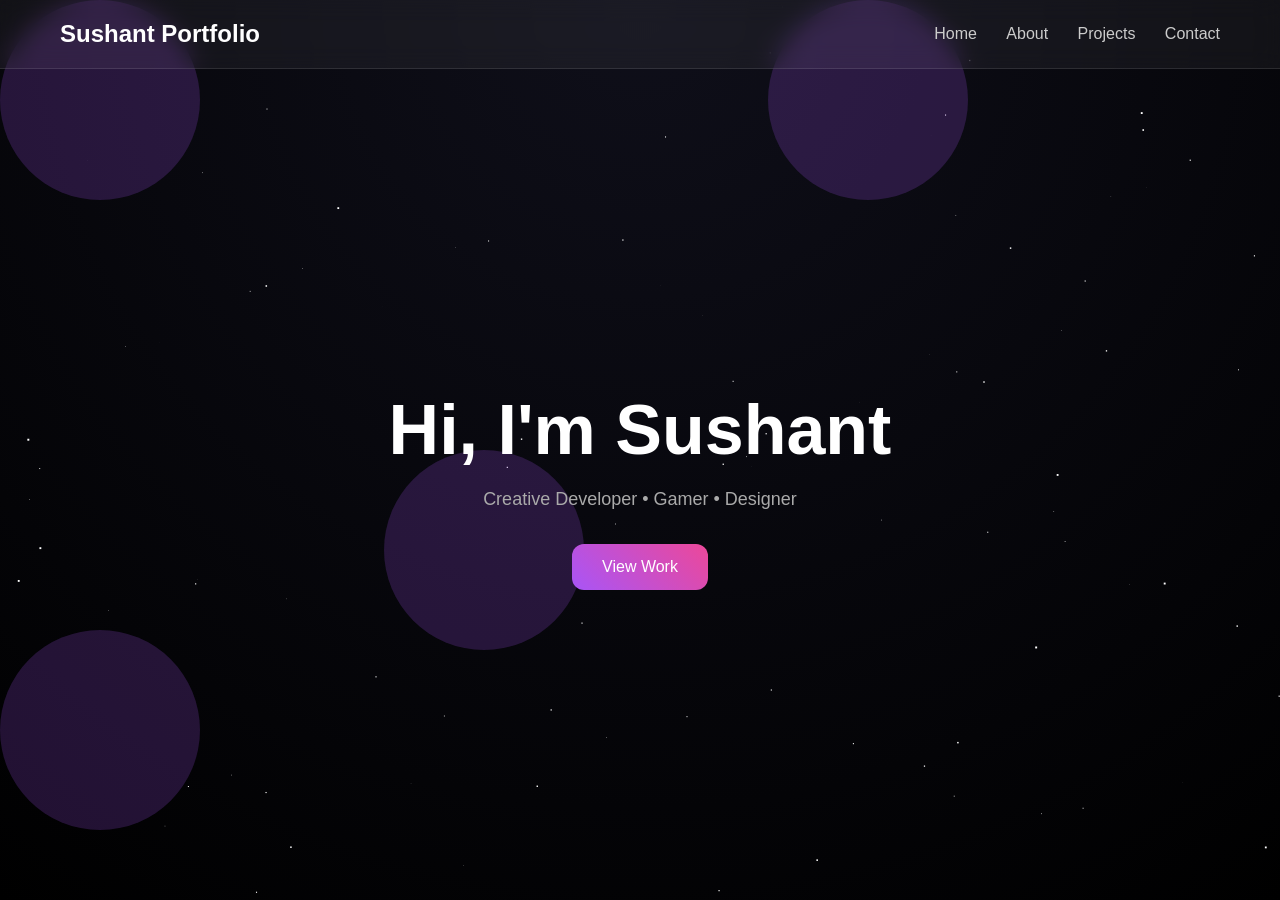
<file: index.html>
<!DOCTYPE html>
<html lang="en">
<head>
    <meta charset="UTF-8">
    <meta name="viewport" content="width=device-width, initial-scale=1.0">
    <title>Sushant - Portfolio</title>
    <link rel="preconnect" href="https://fonts.googleapis.com">
    <link rel="preconnect" href="https://fonts.gstatic.com" crossorigin>
    <link href="https://fonts.googleapis.com/css2?family=Inter:wght@300;400;500;600;700;800&display=swap" rel="stylesheet">
    <link href="style.css" rel="stylesheet">

    <style>
       
    </style>
    <div class="bg-animation">
  <span></span>
  <span></span>
  <span></span>
  <span></span>
</div>
    <canvas id="particles"></canvas>

<nav>
  <h1>Sushant Portfolio</h1>
  <div>
    <a href="index.html">Home</a>
    <a href="about.html">About</a>
    <a href="projects.html">Projects</a>
    <a href="contact.html">Contact</a>
  </div>
</nav>

<section class="hero">
  <h1 class="fade-in">Hi, I'm <span>Sushant</span></h1>
  <p class="fade-in delay">Creative Developer • Gamer • Designer</p>
  <a href="projects.html" class="btn fade-in delay2">View Work</a>
</section>

<script src="script.js"></script>
</body>
</html>
</file>
<file: style.css>
/* RESET */
* {
  margin: 0;
  padding: 0;
  box-sizing: border-box;
  font-family: 'Poppins', sans-serif;
}

body {
  background: radial-gradient(circle at top, #0f0f1a, #000);
  color: white;
  overflow-x: hidden;
}

/* NAVBAR */
nav {
  position: fixed;
  width: 100%;
  top: 0;
  padding: 20px 60px;
  display: flex;
  justify-content: space-between;
  align-items: center;
  background: rgba(255,255,255,0.05);
  backdrop-filter: blur(12px);
  border-bottom: 1px solid rgba(255,255,255,0.1);
  z-index: 1000;
}

nav h1 .gradient-text {
  background: linear-gradient(45deg, #a855f7, #ec4899);
  background-clip: text;
  -webkit-background-clip: text;
  color: transparent;
}

nav a {
  margin-left: 25px;
  text-decoration: none;
  color: #ccc;
  transition: 0.3s;
}

nav a:hover {
  color: white;
}

/* HERO */
.hero {
  height: 100vh;
  display: flex;
  flex-direction: column;
  justify-content: center;
  align-items: center;
  padding-top: 80px;
  text-align: center;
}

.hero h1 {
  font-size: 70px;
  font-weight: bold;
}

.hero span .gradient-text {
  background: linear-gradient(45deg, #a855f7, #ec4899);
  background-clip: text;
  -webkit-background-clip: text;
  color: transparent;
}

.hero p {
  margin-top: 15px;
  color: #aaa;
  font-size: 18px;
}

/* BUTTON */
.btn {
  margin-top: 30px;
  padding: 14px 30px;
  background: linear-gradient(45deg, #a855f7, #ec4899);
  border-radius: 12px;
  text-decoration: none;
  color: white;
  transition: 0.3s;
}

.btn:hover {
  transform: scale(1.1);
  box-shadow: 0 0 20px rgba(168,85,247,0.5);
}

/* CONTAINER */
.container {
  padding: 120px 60px;
  max-width: 1200px;
  margin: auto;
}

/* HEADINGS */
h2 {
  font-size: 40px;
  margin-bottom: 20px;
}

p {
  color: #aaa;
  line-height: 1.6;
}

/* PROJECTS */
.projects {
  display: grid;
  grid-template-columns: repeat(auto-fit, minmax(260px, 1fr));
  gap: 25px;
  margin-top: 40px;
}

.card {
  padding: 25px;
  border-radius: 20px;
  background: rgba(255,255,255,0.05);
  backdrop-filter: blur(12px);
  border: 1px solid rgba(255,255,255,0.1);
  transition: 0.4s;
}

.card:hover {
  transform: translateY(-12px) scale(1.03);
  box-shadow: 0 0 25px rgba(168,85,247,0.3);
}

/* FORM */
form {
  max-width: 500px;
  margin-top: 30px;
}

input, textarea {
  width: 100%;
  margin: 12px 0;
  padding: 14px;
  border-radius: 10px;
  border: none;
  background: rgba(255,255,255,0.05);
  color: white;
}

button {
  margin-top: 10px;
  padding: 14px;
  background: linear-gradient(45deg, #a855f7, #ec4899);
  border: none;
  border-radius: 10px;
  color: white;
  cursor: pointer;
}

/* ANIMATION */
.fade-in {
  opacity: 0;
  transform: translateY(40px);
  animation: fade 1s forwards;
}

.delay { animation-delay: 0.3s; }
.delay2 { animation-delay: 0.6s; }

@keyframes fade {
  to {
    opacity: 1;
    transform: translateY(0);
  }
}
.bg-animation span {
  position: absolute;
  width: 200px;
  height: 200px;
  background: rgba(168, 85, 247, 0.2);
  border-radius: 50%;
  animation: float 10s infinite;
}

.bg-animation span:nth-child(2) {
  left: 60%;
  animation-duration: 12s;
}
.bg-animation span:nth-child(3) {
  top: 70%;
  animation-duration: 8s;
}
.bg-animation span:nth-child(4) {
  left: 30%;
  top: 50%;
  animation-duration: 14s;
}

@keyframes float {
  0% { transform: translateY(0); }
  50% { transform: translateY(-100px); }
  100% { transform: translateY(0); }
}
#particles {
  position: fixed;
  top: 0;
  left: 0;
  z-index: -1;
}
</file>
